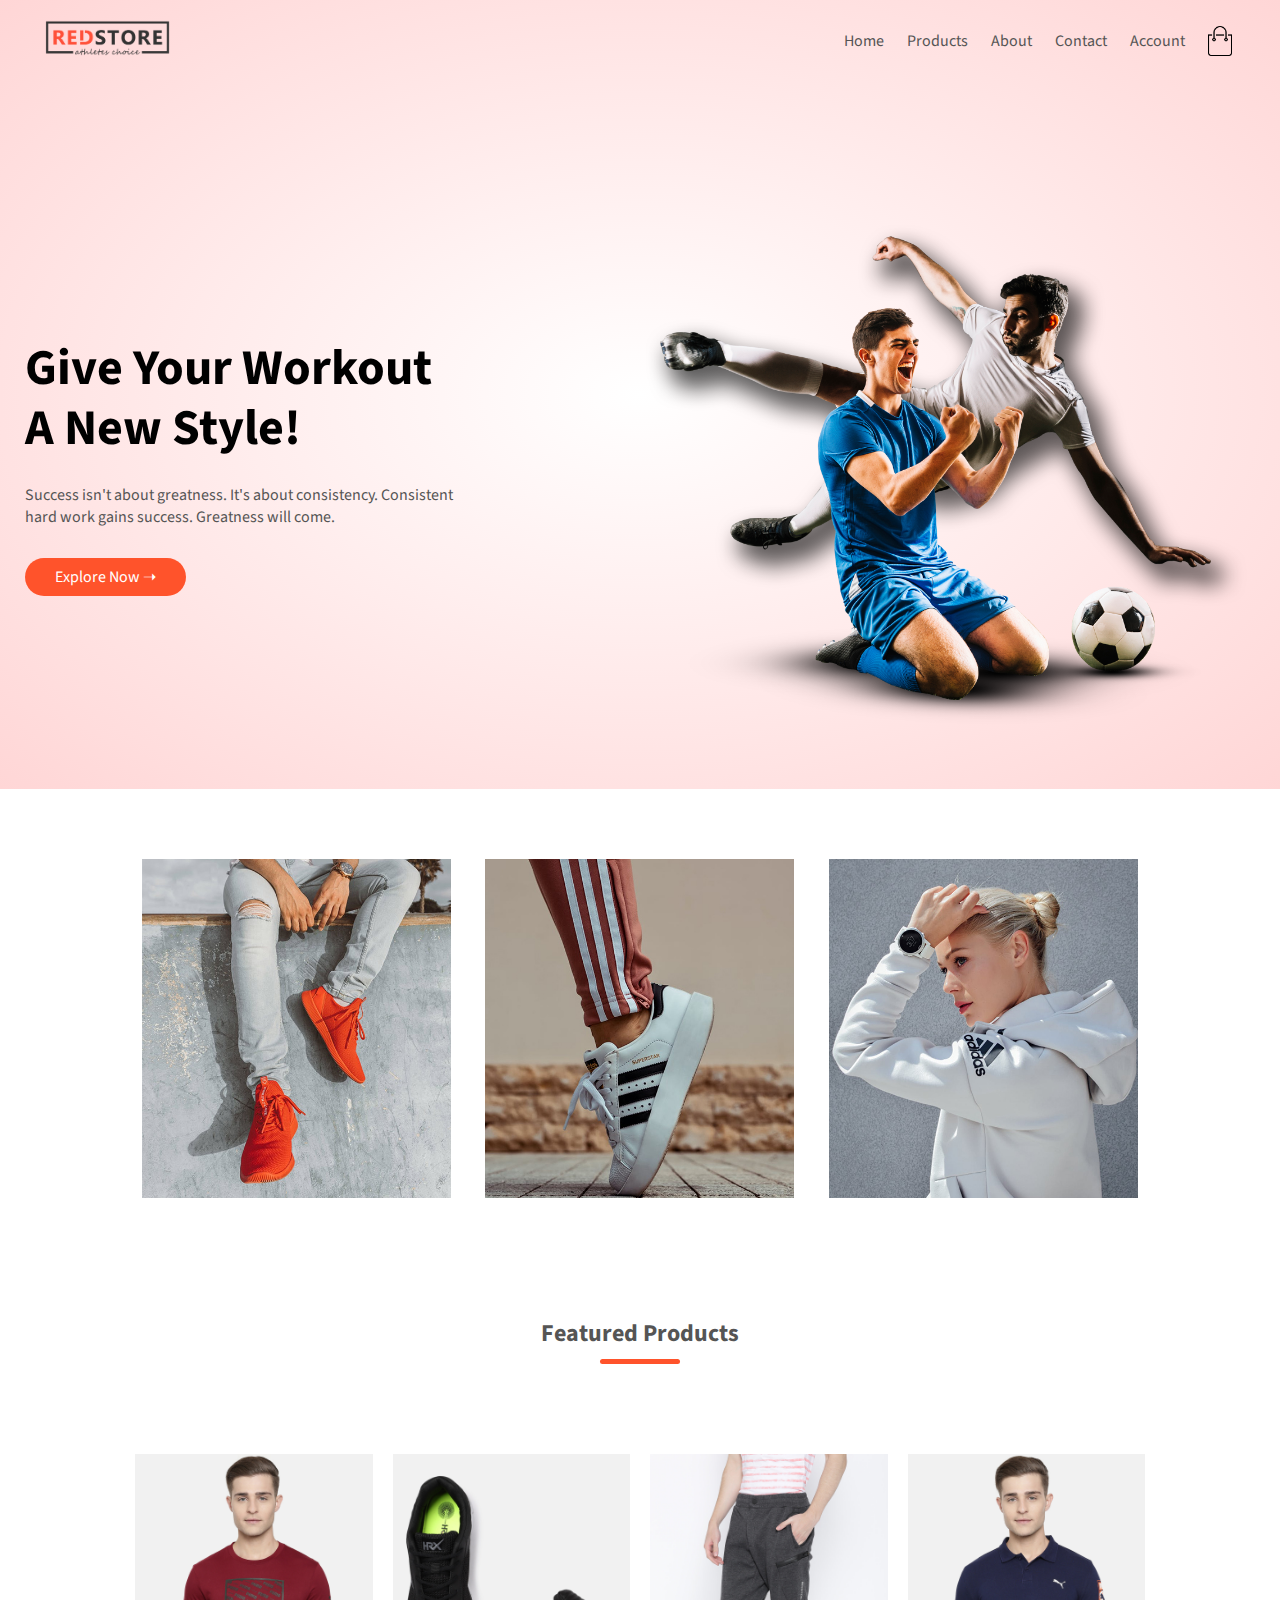
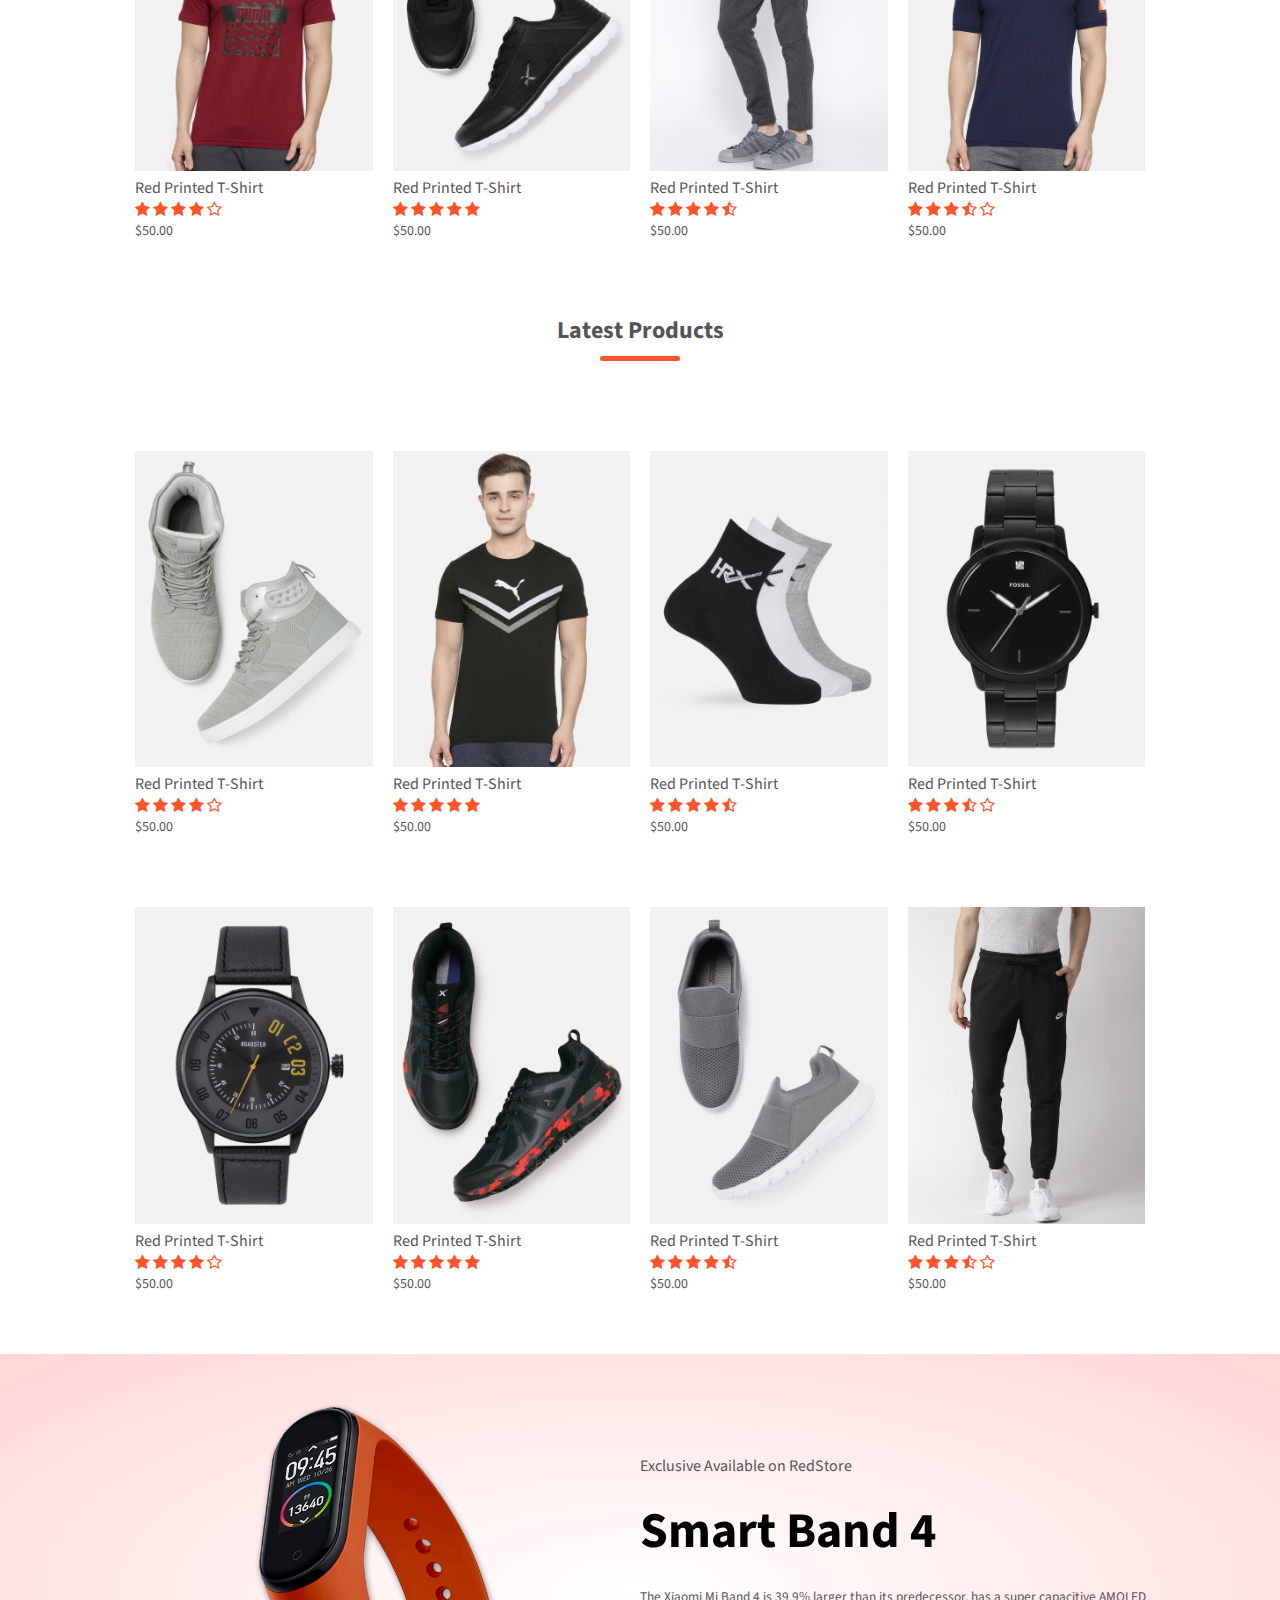
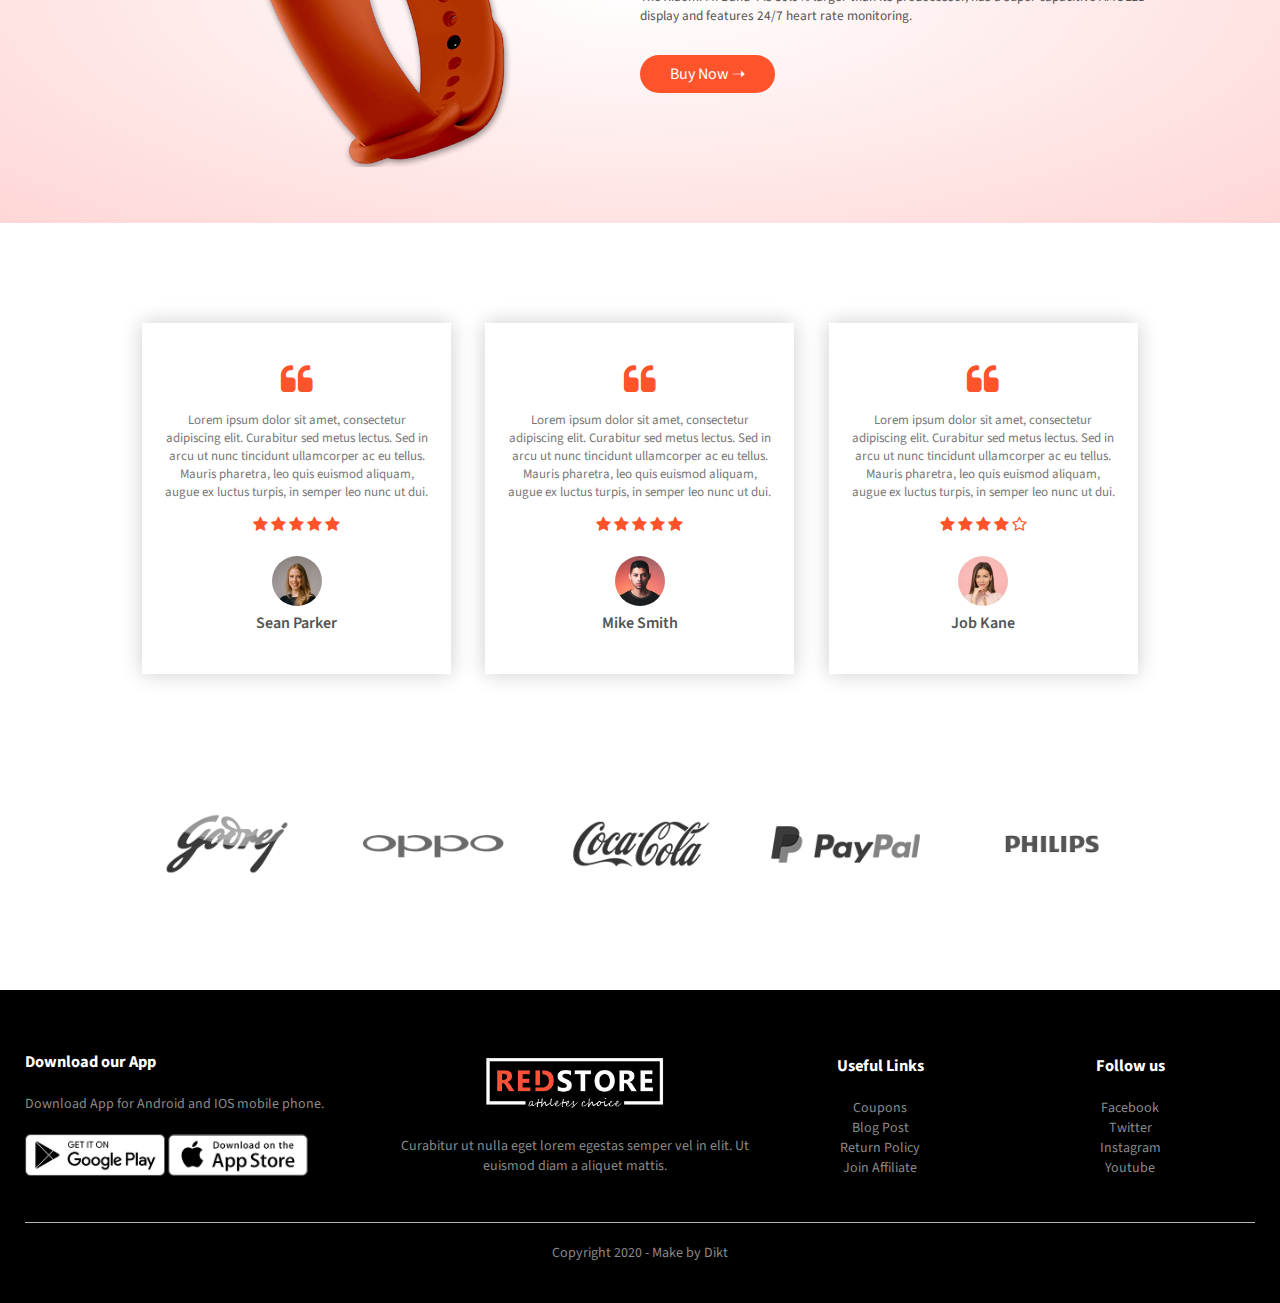
<file: index.html>
<!DOCTYPE html>
<html lang="en">

<head>
    <meta charset="UTF-8">
    <meta name="viewport" content="width=device-width, initial-scale=1.0">
    <title>Anna Store | Ecommerce Website</title>
    <link rel="stylesheet" href="style.css">
    <!-- <link href="https://fonts.googleapis.com/css2?family=Raleway:wght@300;400;500;600;700&display=swap" rel="stylesheet"> -->
    <link href="https://fonts.googleapis.com/css2?family=Source+Sans+Pro:wght@300;400;600;700&display=swap" rel="stylesheet">
    <link rel="stylesheet" href="https://stackpath.bootstrapcdn.com/font-awesome/4.7.0/css/font-awesome.min.css">
</head>

<body>
    <div class="header">
        <div class="container">
            <div class="navbar">
                <div class="logo">
                    <img src="images/logo.png" alt="logo" width="125px">
                </div>
                <nav>
                    <ul>
                        <li><a href="">Home</a></li>
                        <li><a href="">Products</a></li>
                        <li><a href="">About</a></li>
                        <li><a href="">Contact</a></li>
                        <li><a href="">Account</a></li>
                    </ul>
                </nav>
                <img src="images/cart.png" alt="cart" width="30px" height="30px">
            </div>
            <div class="row">
                <div class="col-2">
                    <h1>Give Your Workout <br> A New Style!</h1>
                    <p>Success isn't about greatness. It's about consistency. Consistent <br> hard work gains success. Greatness will come.</p>
                    <a href="" class="btn">Explore Now &#10141;</a>
                </div>
                <div class="col-2">
                    <img src="images/image1.png" alt="image1">
                </div>
            </div>
        </div>
    </div>

    <!----- featured categories ----->
    <div class="categories">
        <div class="small-container">
            <div class="row">
                <div class="col-3">
                    <img src="images/category-1.jpg" alt="">
                </div>
                <div class="col-3">
                    <img src="images/category-2.jpg" alt="">
                </div>
                <div class="col-3">
                    <img src="images/category-3.jpg" alt="">
                </div>
            </div>
        </div>
    </div>

    <!----- featured products ----->
    <div class="small-container">
        <h2 class="title">Featured Products</h2>
        <div class="row">
            <div class="col-4">
                <img src="images/product-1.jpg">
                <h4>Red Printed T-Shirt</h4>
                <div class="rating">
                    <i class="fa fa-star"></i>
                    <i class="fa fa-star"></i>
                    <i class="fa fa-star"></i>
                    <i class="fa fa-star"></i>
                    <i class="fa fa-star-o"></i>
                </div>
                <p>$50.00</p>
            </div>
            <div class="col-4">
                <img src="images/product-2.jpg">
                <h4>Red Printed T-Shirt</h4>
                <div class="rating">
                    <i class="fa fa-star"></i>
                    <i class="fa fa-star"></i>
                    <i class="fa fa-star"></i>
                    <i class="fa fa-star"></i>
                    <i class="fa fa-star"></i>
                </div>
                <p>$50.00</p>
            </div>
            <div class="col-4">
                <img src="images/product-3.jpg">
                <h4>Red Printed T-Shirt</h4>
                <div class="rating">
                    <i class="fa fa-star"></i>
                    <i class="fa fa-star"></i>
                    <i class="fa fa-star"></i>
                    <i class="fa fa-star"></i>
                    <i class="fa fa-star-half-o"></i>
                </div>
                <p>$50.00</p>
            </div>
            <div class="col-4">
                <img src="images/product-4.jpg">
                <h4>Red Printed T-Shirt</h4>
                <div class="rating">
                    <i class="fa fa-star"></i>
                    <i class="fa fa-star"></i>
                    <i class="fa fa-star"></i>
                    <i class="fa fa-star-half-o"></i>
                    <i class="fa fa-star-o"></i>
                </div>
                <p>$50.00</p>
            </div>
        </div>

        <h2 class="title">Latest Products</h2>
        <div class="row">
            <div class="col-4">
                <img src="images/product-5.jpg">
                <h4>Red Printed T-Shirt</h4>
                <div class="rating">
                    <i class="fa fa-star"></i>
                    <i class="fa fa-star"></i>
                    <i class="fa fa-star"></i>
                    <i class="fa fa-star"></i>
                    <i class="fa fa-star-o"></i>
                </div>
                <p>$50.00</p>
            </div>
            <div class="col-4">
                <img src="images/product-6.jpg">
                <h4>Red Printed T-Shirt</h4>
                <div class="rating">
                    <i class="fa fa-star"></i>
                    <i class="fa fa-star"></i>
                    <i class="fa fa-star"></i>
                    <i class="fa fa-star"></i>
                    <i class="fa fa-star"></i>
                </div>
                <p>$50.00</p>
            </div>
            <div class="col-4">
                <img src="images/product-7.jpg">
                <h4>Red Printed T-Shirt</h4>
                <div class="rating">
                    <i class="fa fa-star"></i>
                    <i class="fa fa-star"></i>
                    <i class="fa fa-star"></i>
                    <i class="fa fa-star"></i>
                    <i class="fa fa-star-half-o"></i>
                </div>
                <p>$50.00</p>
            </div>
            <div class="col-4">
                <img src="images/product-8.jpg">
                <h4>Red Printed T-Shirt</h4>
                <div class="rating">
                    <i class="fa fa-star"></i>
                    <i class="fa fa-star"></i>
                    <i class="fa fa-star"></i>
                    <i class="fa fa-star-half-o"></i>
                    <i class="fa fa-star-o"></i>
                </div>
                <p>$50.00</p>
            </div>
        </div>
        <div class="row">
            <div class="col-4">
                <img src="images/product-9.jpg">
                <h4>Red Printed T-Shirt</h4>
                <div class="rating">
                    <i class="fa fa-star"></i>
                    <i class="fa fa-star"></i>
                    <i class="fa fa-star"></i>
                    <i class="fa fa-star"></i>
                    <i class="fa fa-star-o"></i>
                </div>
                <p>$50.00</p>
            </div>
            <div class="col-4">
                <img src="images/product-10.jpg">
                <h4>Red Printed T-Shirt</h4>
                <div class="rating">
                    <i class="fa fa-star"></i>
                    <i class="fa fa-star"></i>
                    <i class="fa fa-star"></i>
                    <i class="fa fa-star"></i>
                    <i class="fa fa-star"></i>
                </div>
                <p>$50.00</p>
            </div>
            <div class="col-4">
                <img src="images/product-11.jpg">
                <h4>Red Printed T-Shirt</h4>
                <div class="rating">
                    <i class="fa fa-star"></i>
                    <i class="fa fa-star"></i>
                    <i class="fa fa-star"></i>
                    <i class="fa fa-star"></i>
                    <i class="fa fa-star-half-o"></i>
                </div>
                <p>$50.00</p>
            </div>
            <div class="col-4">
                <img src="images/product-12.jpg">
                <h4>Red Printed T-Shirt</h4>
                <div class="rating">
                    <i class="fa fa-star"></i>
                    <i class="fa fa-star"></i>
                    <i class="fa fa-star"></i>
                    <i class="fa fa-star-half-o"></i>
                    <i class="fa fa-star-o"></i>
                </div>
                <p>$50.00</p>
            </div>
        </div>
    </div>

    <!----- offer product ----->
    <div class="offer">
        <div class="small-container">
            <div class="row">
                <div class="col-2">
                    <img src="images/exclusive.png" alt="" class="offer-img">
                </div>
                <div class="col-2">
                    <p>Exclusive Available on RedStore</p>
                    <h1>Smart Band 4</h1>
                    <small>The Xiaomi Mi Band 4 is 39.9% larger than its predecessor, 
                        has a super capacitive AMOLED display and features 24/7 heart rate monitoring.</small>
                    <a href="" class="btn">Buy Now &#10141;</a>
                </div>
            </div>
        </div>
    </div>

    <!----- testimonial ----->
    <div class="testimonial">
        <div class="small-container">
            <div class="row">
                <div class="col-3">
                    <i class="fa fa-quote-left"></i>
                    <p>Lorem ipsum dolor sit amet, consectetur adipiscing elit. Curabitur sed metus lectus. Sed in arcu ut nunc tincidunt ullamcorper ac eu tellus. Mauris pharetra, leo quis euismod aliquam, augue ex luctus turpis, in semper leo nunc ut dui.</p>
                    <div class="rating">
                        <i class="fa fa-star"></i>
                        <i class="fa fa-star"></i>
                        <i class="fa fa-star"></i>
                        <i class="fa fa-star"></i>
                        <i class="fa fa-star"></i>
                    </div>
                    <img src="images/user-1.png" alt="">
                    <h3>Sean Parker</h3>
                </div>
                <div class="col-3">
                    <i class="fa fa-quote-left"></i>
                    <p>Lorem ipsum dolor sit amet, consectetur adipiscing elit. Curabitur sed metus lectus. Sed in arcu ut nunc tincidunt ullamcorper ac eu tellus. Mauris pharetra, leo quis euismod aliquam, augue ex luctus turpis, in semper leo nunc ut dui.</p>
                    <div class="rating">
                        <i class="fa fa-star"></i>
                        <i class="fa fa-star"></i>
                        <i class="fa fa-star"></i>
                        <i class="fa fa-star"></i>
                        <i class="fa fa-star"></i>
                    </div>
                    <img src="images/user-2.png" alt="">
                    <h3>Mike Smith</h3>
                </div>
                <div class="col-3">
                    <i class="fa fa-quote-left"></i>
                    <p>Lorem ipsum dolor sit amet, consectetur adipiscing elit. Curabitur sed metus lectus. Sed in arcu ut nunc tincidunt ullamcorper ac eu tellus. Mauris pharetra, leo quis euismod aliquam, augue ex luctus turpis, in semper leo nunc ut dui.</p>
                    <div class="rating">
                        <i class="fa fa-star"></i>
                        <i class="fa fa-star"></i>
                        <i class="fa fa-star"></i>
                        <i class="fa fa-star"></i>
                        <i class="fa fa-star-o"></i>
                    </div>
                    <img src="images/user-3.png" alt="">
                    <h3>Job Kane</h3>
                </div>
            </div>
        </div>
    </div>

    <!----- brands ----->
    <div class="brands">
        <div class="small-container">
            <div class="row">
                <div class="col-5">
                    <img src="images/logo-godrej.png" alt="">
                </div>
                <div class="col-5">
                    <img src="images/logo-oppo.png" alt="">
                </div>
                <div class="col-5">
                    <img src="images/logo-coca-cola.png" alt="">
                </div>
                <div class="col-5">
                    <img src="images/logo-paypal.png" alt="">
                </div>
                <div class="col-5">
                    <img src="images/logo-philips.png" alt="">
                </div>
            </div>
        </div>
    </div>

    <!----- footer ----->
    <div class="footer">
        <div class="container">
            <div class="row">
                <div class="footer-col-1">
                    <h3>Download our App</h3>
                    <p>Download App for Android and IOS mobile phone.</p>
                    <div class="app-logo">
                        <img src="images/play-store.png" alt="">
                        <img src="images/app-store.png" alt="">
                    </div>
                </div>
                <div class="footer-col-2">
                    <img src="images/logo-white.png" alt="">
                    <p>Curabitur ut nulla eget lorem egestas semper vel in elit. Ut euismod diam a aliquet mattis.</p>
                </div>
                <div class="footer-col-3">
                    <h3>Useful Links</h3>
                    <ul>
                        <li>Coupons</li>
                        <li>Blog Post</li>
                        <li>Return Policy</li>
                        <li>Join Affiliate</li>
                    </ul>
                </div>
                <div class="footer-col-4">
                    <h3>Follow us</h3>
                    <ul>
                        <li>Facebook</li>
                        <li>Twitter</li>
                        <li>Instagram</li>
                        <li>Youtube</li>
                    </ul>
                </div>
            </div>
            <hr>
            <p class="copyright">Copyright 2020 - Make by Dikt</p>
        </div>
    </div>
</body>

</html>
</file>
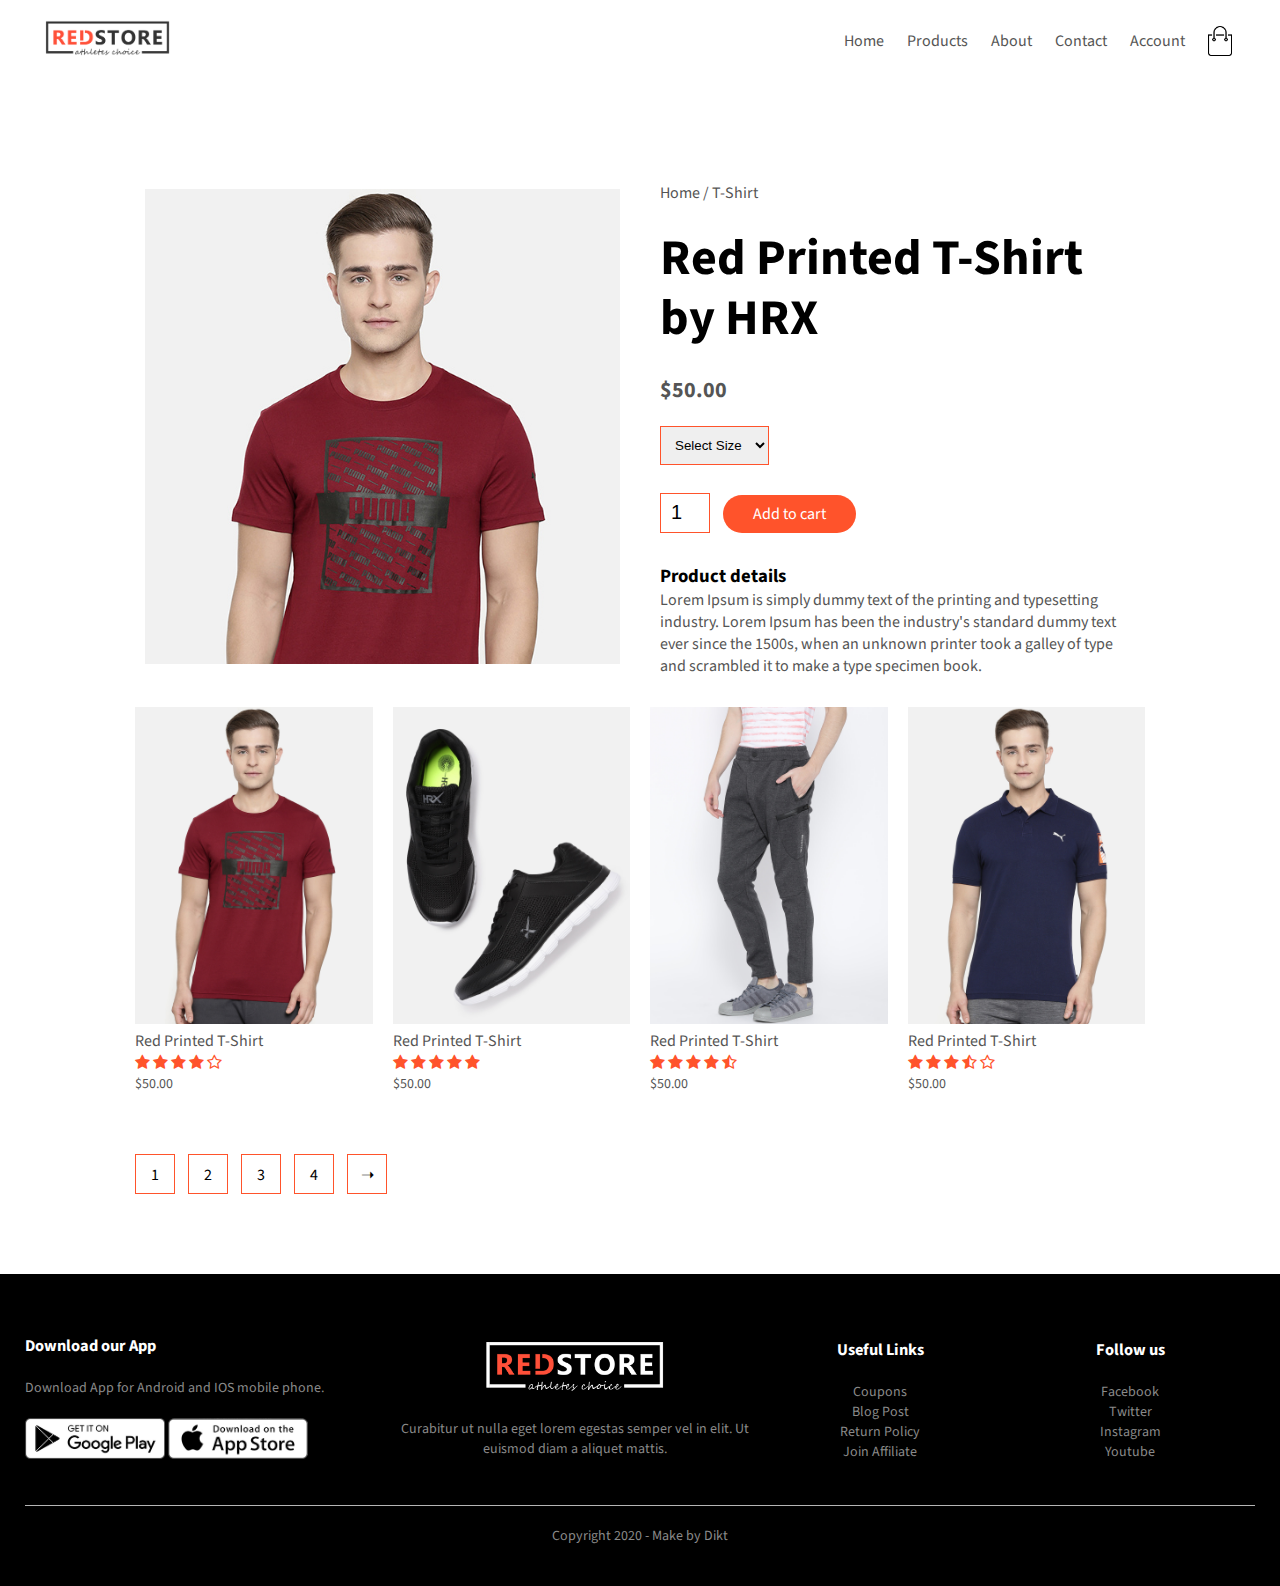
<file: product-detail.html>
<!DOCTYPE html>
<html lang="en">

<head>
    <meta charset="UTF-8">
    <meta name="viewport" content="width=device-width, initial-scale=1.0">
    <title>Product detail - Anna Store</title>
    <link rel="stylesheet" href="style.css">
    <link href="https://fonts.googleapis.com/css2?family=Source+Sans+Pro:wght@300;400;600;700&display=swap" rel="stylesheet">
    <link rel="stylesheet" href="https://stackpath.bootstrapcdn.com/font-awesome/4.7.0/css/font-awesome.min.css">
</head>

<body>
    <div class="container">
        <div class="navbar">
            <div class="logo">
                <img src="images/logo.png" alt="logo" width="125px">
            </div>
            <nav>
                <ul id="menuItems">
                    <li><a href="">Home</a></li>
                    <li><a href="">Products</a></li>
                    <li><a href="">About</a></li>
                    <li><a href="">Contact</a></li>
                    <li><a href="">Account</a></li>
                </ul>
            </nav>
            <img src="images/cart.png" alt="cart" width="30px" height="30px">
            <img src="images/menu.png" alt="menu" class="menu-icon" onclick="menuToggle()">
        </div>
    </div>

    <!----- single product details ----->
    <div class="small-container single-product">
        <div class="row">
            <div class="col-2">
                <img src="images/gallery-1.jpg" alt="" width="100%">
            </div>
            <div class="col-2">
                <p>Home / T-Shirt</p>
                <h1>Red Printed T-Shirt by HRX</h1>
                <h4>$50.00</h4>
                <select>
                    <option>Select Size</option>
                    <option>XXL</option>
                    <option>XL</option>
                    <option>L</option>
                    <option>M</option>
                    <option>S</option>
                </select>
                <input type="number" value="1">
                <a href="" class="btn">Add to cart</a>
                <h3>Product details</h3>
                <p>Lorem Ipsum is simply dummy text of the printing and typesetting industry. Lorem Ipsum has been the industry's standard dummy text ever since the 1500s, when an unknown printer took a galley of type and scrambled it to make a type specimen
                    book.
                </p>
            </div>
        </div>
    </div>

    <!----- all products ----->
    <div class="small-container">
        <div class="row">
            <div class="col-4">
                <img src="images/product-1.jpg">
                <h4>Red Printed T-Shirt</h4>
                <div class="rating">
                    <i class="fa fa-star"></i>
                    <i class="fa fa-star"></i>
                    <i class="fa fa-star"></i>
                    <i class="fa fa-star"></i>
                    <i class="fa fa-star-o"></i>
                </div>
                <p>$50.00</p>
            </div>
            <div class="col-4">
                <img src="images/product-2.jpg">
                <h4>Red Printed T-Shirt</h4>
                <div class="rating">
                    <i class="fa fa-star"></i>
                    <i class="fa fa-star"></i>
                    <i class="fa fa-star"></i>
                    <i class="fa fa-star"></i>
                    <i class="fa fa-star"></i>
                </div>
                <p>$50.00</p>
            </div>
            <div class="col-4">
                <img src="images/product-3.jpg">
                <h4>Red Printed T-Shirt</h4>
                <div class="rating">
                    <i class="fa fa-star"></i>
                    <i class="fa fa-star"></i>
                    <i class="fa fa-star"></i>
                    <i class="fa fa-star"></i>
                    <i class="fa fa-star-half-o"></i>
                </div>
                <p>$50.00</p>
            </div>
            <div class="col-4">
                <img src="images/product-4.jpg">
                <h4>Red Printed T-Shirt</h4>
                <div class="rating">
                    <i class="fa fa-star"></i>
                    <i class="fa fa-star"></i>
                    <i class="fa fa-star"></i>
                    <i class="fa fa-star-half-o"></i>
                    <i class="fa fa-star-o"></i>
                </div>
                <p>$50.00</p>
            </div>
        </div>
        <div class="page-btn">
            <span>1</span>
            <span>2</span>
            <span>3</span>
            <span>4</span>
            <span>&#10141;</span>
        </div>
    </div>

    <!----- footer ----->
    <div class="footer">
        <div class="container">
            <div class="row">
                <div class="footer-col-1">
                    <h3>Download our App</h3>
                    <p>Download App for Android and IOS mobile phone.</p>
                    <div class="app-logo">
                        <img src="images/play-store.png" alt="">
                        <img src="images/app-store.png" alt="">
                    </div>
                </div>
                <div class="footer-col-2">
                    <img src="images/logo-white.png" alt="">
                    <p>Curabitur ut nulla eget lorem egestas semper vel in elit. Ut euismod diam a aliquet mattis.</p>
                </div>
                <div class="footer-col-3">
                    <h3>Useful Links</h3>
                    <ul>
                        <li>Coupons</li>
                        <li>Blog Post</li>
                        <li>Return Policy</li>
                        <li>Join Affiliate</li>
                    </ul>
                </div>
                <div class="footer-col-4">
                    <h3>Follow us</h3>
                    <ul>
                        <li>Facebook</li>
                        <li>Twitter</li>
                        <li>Instagram</li>
                        <li>Youtube</li>
                    </ul>
                </div>
            </div>
            <hr>
            <p class="copyright">Copyright 2020 - Make by Dikt</p>
        </div>
    </div>

    <script>
        var menuItems = document.getElementById("menuItems");
        menuItems.style.maxHeight = "0px";

        function menuToggle() {
            if (menuItems.style.maxHeight == "0px") {
                menuItems.style.maxHeight = "200px"
            } else {
                menuItems.style.maxHeight = "0px"
            }
        }
    </script>
</body>

</html>
</file>
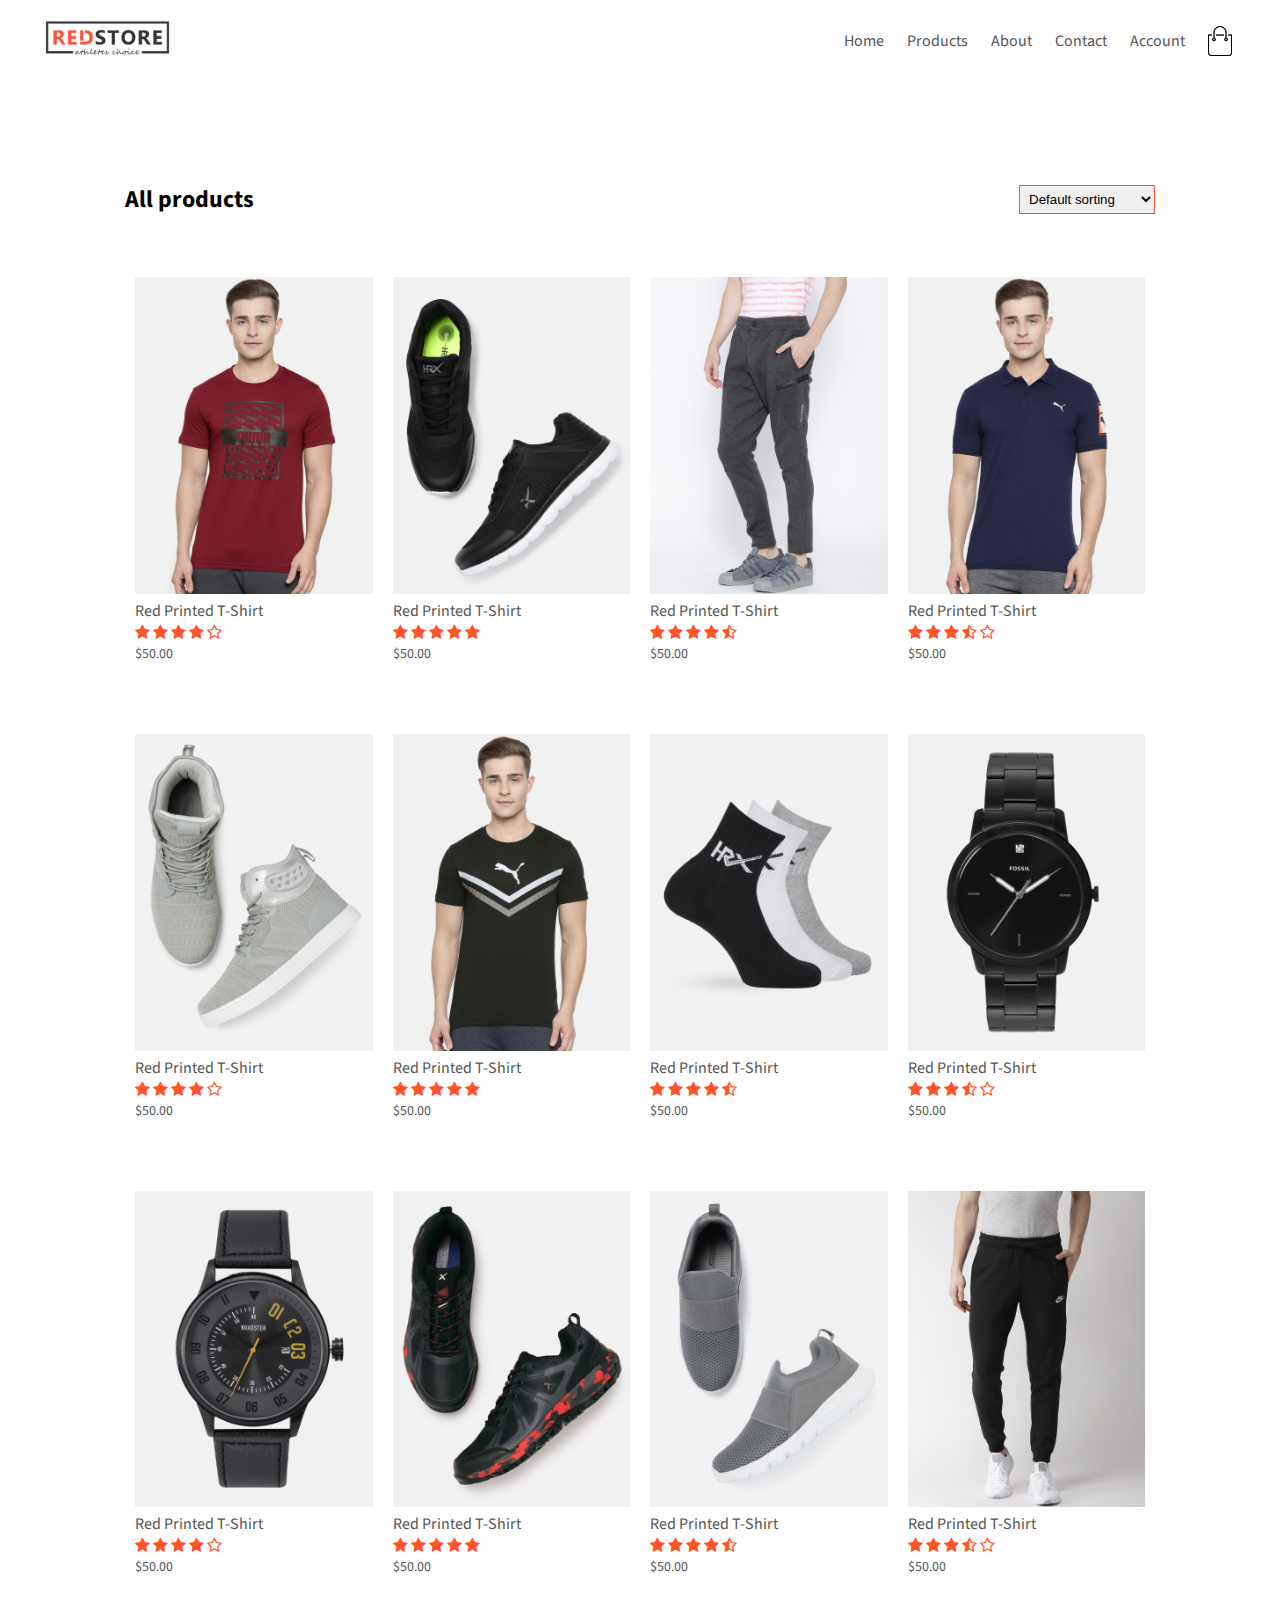
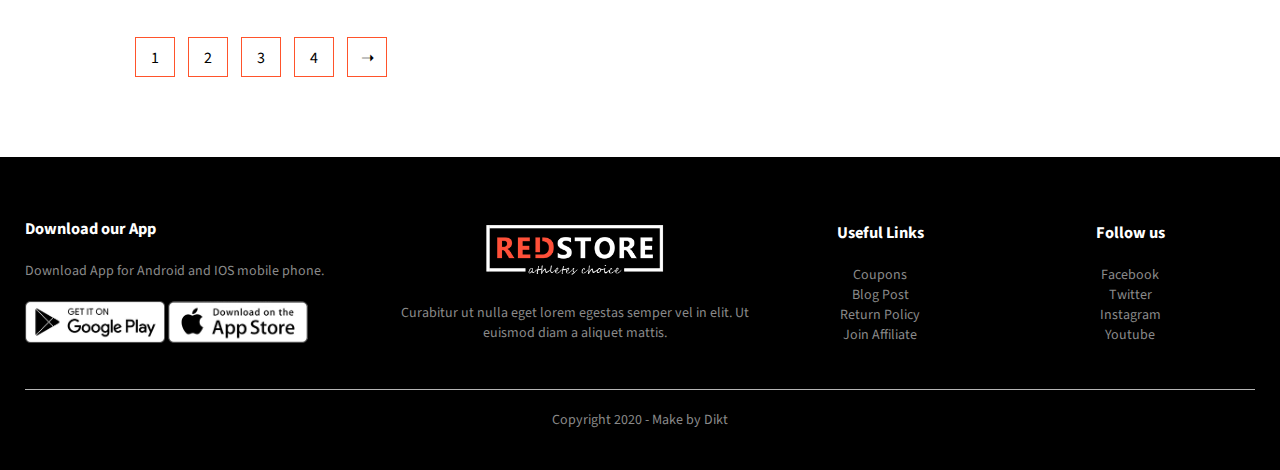
<file: products.html>
<!DOCTYPE html>
<html lang="en">

<head>
    <meta charset="UTF-8">
    <meta name="viewport" content="width=device-width, initial-scale=1.0">
    <title>All products - Anna Store</title>
    <link rel="stylesheet" href="style.css">
    <link href="https://fonts.googleapis.com/css2?family=Source+Sans+Pro:wght@300;400;600;700&display=swap" rel="stylesheet">
    <link rel="stylesheet" href="https://stackpath.bootstrapcdn.com/font-awesome/4.7.0/css/font-awesome.min.css">
</head>

<body>
    <div class="container">
        <div class="navbar">
            <div class="logo">
                <img src="images/logo.png" alt="logo" width="125px">
            </div>
            <nav>
                <ul id="menuItems">
                    <li><a href="">Home</a></li>
                    <li><a href="">Products</a></li>
                    <li><a href="">About</a></li>
                    <li><a href="">Contact</a></li>
                    <li><a href="">Account</a></li>
                </ul>
            </nav>
            <img src="images/cart.png" alt="cart" width="30px" height="30px">
            <img src="images/menu.png" alt="menu" class="menu-icon" onclick="menuToggle()">
        </div>
    </div>

    <!----- all products ----->
    <div class="small-container">
        <div class="row row-title">
            <h2>All products</h2>
            <select name="" id="">
                <option>Default sorting</option>
                <option>Sort by price</option>
                <option>Sort by popularity</option>
                <option>Sort by rating</option>
                <option>Sort by sale</option>
            </select>
        </div>
        <div class="row">
            <div class="col-4">
                <img src="images/product-1.jpg">
                <h4>Red Printed T-Shirt</h4>
                <div class="rating">
                    <i class="fa fa-star"></i>
                    <i class="fa fa-star"></i>
                    <i class="fa fa-star"></i>
                    <i class="fa fa-star"></i>
                    <i class="fa fa-star-o"></i>
                </div>
                <p>$50.00</p>
            </div>
            <div class="col-4">
                <img src="images/product-2.jpg">
                <h4>Red Printed T-Shirt</h4>
                <div class="rating">
                    <i class="fa fa-star"></i>
                    <i class="fa fa-star"></i>
                    <i class="fa fa-star"></i>
                    <i class="fa fa-star"></i>
                    <i class="fa fa-star"></i>
                </div>
                <p>$50.00</p>
            </div>
            <div class="col-4">
                <img src="images/product-3.jpg">
                <h4>Red Printed T-Shirt</h4>
                <div class="rating">
                    <i class="fa fa-star"></i>
                    <i class="fa fa-star"></i>
                    <i class="fa fa-star"></i>
                    <i class="fa fa-star"></i>
                    <i class="fa fa-star-half-o"></i>
                </div>
                <p>$50.00</p>
            </div>
            <div class="col-4">
                <img src="images/product-4.jpg">
                <h4>Red Printed T-Shirt</h4>
                <div class="rating">
                    <i class="fa fa-star"></i>
                    <i class="fa fa-star"></i>
                    <i class="fa fa-star"></i>
                    <i class="fa fa-star-half-o"></i>
                    <i class="fa fa-star-o"></i>
                </div>
                <p>$50.00</p>
            </div>
            <div class="col-4">
                <img src="images/product-5.jpg">
                <h4>Red Printed T-Shirt</h4>
                <div class="rating">
                    <i class="fa fa-star"></i>
                    <i class="fa fa-star"></i>
                    <i class="fa fa-star"></i>
                    <i class="fa fa-star"></i>
                    <i class="fa fa-star-o"></i>
                </div>
                <p>$50.00</p>
            </div>
            <div class="col-4">
                <img src="images/product-6.jpg">
                <h4>Red Printed T-Shirt</h4>
                <div class="rating">
                    <i class="fa fa-star"></i>
                    <i class="fa fa-star"></i>
                    <i class="fa fa-star"></i>
                    <i class="fa fa-star"></i>
                    <i class="fa fa-star"></i>
                </div>
                <p>$50.00</p>
            </div>
            <div class="col-4">
                <img src="images/product-7.jpg">
                <h4>Red Printed T-Shirt</h4>
                <div class="rating">
                    <i class="fa fa-star"></i>
                    <i class="fa fa-star"></i>
                    <i class="fa fa-star"></i>
                    <i class="fa fa-star"></i>
                    <i class="fa fa-star-half-o"></i>
                </div>
                <p>$50.00</p>
            </div>
            <div class="col-4">
                <img src="images/product-8.jpg">
                <h4>Red Printed T-Shirt</h4>
                <div class="rating">
                    <i class="fa fa-star"></i>
                    <i class="fa fa-star"></i>
                    <i class="fa fa-star"></i>
                    <i class="fa fa-star-half-o"></i>
                    <i class="fa fa-star-o"></i>
                </div>
                <p>$50.00</p>
            </div>
            <div class="col-4">
                <img src="images/product-9.jpg">
                <h4>Red Printed T-Shirt</h4>
                <div class="rating">
                    <i class="fa fa-star"></i>
                    <i class="fa fa-star"></i>
                    <i class="fa fa-star"></i>
                    <i class="fa fa-star"></i>
                    <i class="fa fa-star-o"></i>
                </div>
                <p>$50.00</p>
            </div>
            <div class="col-4">
                <img src="images/product-10.jpg">
                <h4>Red Printed T-Shirt</h4>
                <div class="rating">
                    <i class="fa fa-star"></i>
                    <i class="fa fa-star"></i>
                    <i class="fa fa-star"></i>
                    <i class="fa fa-star"></i>
                    <i class="fa fa-star"></i>
                </div>
                <p>$50.00</p>
            </div>
            <div class="col-4">
                <img src="images/product-11.jpg">
                <h4>Red Printed T-Shirt</h4>
                <div class="rating">
                    <i class="fa fa-star"></i>
                    <i class="fa fa-star"></i>
                    <i class="fa fa-star"></i>
                    <i class="fa fa-star"></i>
                    <i class="fa fa-star-half-o"></i>
                </div>
                <p>$50.00</p>
            </div>
            <div class="col-4">
                <img src="images/product-12.jpg">
                <h4>Red Printed T-Shirt</h4>
                <div class="rating">
                    <i class="fa fa-star"></i>
                    <i class="fa fa-star"></i>
                    <i class="fa fa-star"></i>
                    <i class="fa fa-star-half-o"></i>
                    <i class="fa fa-star-o"></i>
                </div>
                <p>$50.00</p>
            </div>
        </div>
        <div class="page-btn">
            <span>1</span>
            <span>2</span>
            <span>3</span>
            <span>4</span>
            <span>&#10141;</span>
        </div>
    </div>

    <!----- footer ----->
    <div class="footer">
        <div class="container">
            <div class="row">
                <div class="footer-col-1">
                    <h3>Download our App</h3>
                    <p>Download App for Android and IOS mobile phone.</p>
                    <div class="app-logo">
                        <img src="images/play-store.png" alt="">
                        <img src="images/app-store.png" alt="">
                    </div>
                </div>
                <div class="footer-col-2">
                    <img src="images/logo-white.png" alt="">
                    <p>Curabitur ut nulla eget lorem egestas semper vel in elit. Ut euismod diam a aliquet mattis.</p>
                </div>
                <div class="footer-col-3">
                    <h3>Useful Links</h3>
                    <ul>
                        <li>Coupons</li>
                        <li>Blog Post</li>
                        <li>Return Policy</li>
                        <li>Join Affiliate</li>
                    </ul>
                </div>
                <div class="footer-col-4">
                    <h3>Follow us</h3>
                    <ul>
                        <li>Facebook</li>
                        <li>Twitter</li>
                        <li>Instagram</li>
                        <li>Youtube</li>
                    </ul>
                </div>
            </div>
            <hr>
            <p class="copyright">Copyright 2020 - Make by Dikt</p>
        </div>
    </div>

    <script>
        var menuItems = document.getElementById("menuItems");
        menuItems.style.maxHeight = "0px";

        function menuToggle() {
            if (menuItems.style.maxHeight == "0px") {
                menuItems.style.maxHeight = "200px"
            } else {
                menuItems.style.maxHeight = "0px"
            }
        }
    </script>
</body>

</html>
</file>
<file: style.css>
* {
    margin: 0;
    padding: 0;
    box-sizing: border-box;
}

body {
    font-family: 'Source Sans Pro', sans-serif;
}

.navbar {
    display: flex;
    align-items: center;
    padding: 20px;
    /* position: fixed;
    left: 50%;
    top: 0;
    width: 100%;
    max-width: 1300px;
    transform: translateX(-50%);
    background: #fff;
    box-shadow: 0 8px 8px -8px rgba(0, 0, 0, 0.5);
    z-index: 999; */
}

nav {
    flex: 1;
    text-align: right;
}

nav ul {
    display: inline-block;
    list-style: none;
}

nav ul li {
    display: inline-block;
    margin-right: 20px;
}

a {
    text-decoration: none;
    color: #555;
}

p {
    color: #555;
}

.header {
    background: radial-gradient(#fff, #ffd6d6);
}

.header .row {
    margin-top: 70px;
}

.container {
    max-width: 1300px;
    margin: auto;
    padding-left: 25px;
    padding-right: 25px;
}

.row {
    display: flex;
    align-items: center;
    flex-wrap: wrap;
    justify-content: space-around;
}

.col-2 {
    flex-basis: 50%;
    min-width: 300px;
}

.col-2 img {
    max-width: 100%;
    padding: 50px 0;
}

.col-2 h1 {
    font-size: 50px;
    line-height: 60px;
    margin: 25px 0;
}

.btn {
    display: inline-block;
    background: #ff532b;
    color: #fff;
    padding: 8px 30px;
    margin: 30px 0;
    border-radius: 30px;
    transition: background 0.5s;
}

.btn:hover {
    background: #563434;
}

.categories {
    margin: 70px 0;
}

.col-3 {
    flex-basis: 30%;
    min-width: 250px;
    margin-bottom: 30px;
}

.col-3 img {
    width: 100%;
}

.small-container {
    max-width: 1080px;
    margin: auto;
    padding-left: 25px;
    padding-right: 25px;
}

.col-4 {
    flex-basis: 25%;
    padding: 10px;
    min-width: 200px;
    margin-bottom: 50px;
    transition: transform 0.5s;
}

.col-4 img {
    width: 100%;
}

.title {
    text-align: center;
    margin: 0 auto 80px;
    position: relative;
    line-height: 60px;
    color: #555;
}

.title::after {
    content: '';
    background: #ff532b;
    width: 80px;
    height: 5px;
    border-radius: 5px;
    position: absolute;
    bottom: 0;
    left: 50%;
    transform: translateX(-50%);
}

h4 {
    color: #555;
    font-weight: normal;
}

.col-4 p {
    font-size: 14px;
}

.rating .fa {
    color: #ff532b;
}

.col-4:hover {
    transform: translateY(-5px);
}


/********* offer *********/

.offer {
    background: radial-gradient(#fff, #ffd6d6);
}

.offer .offer-img {
    padding: 50px;
}

small {
    color: #555;
    display: block;
}


/********* testimonial *********/

.testimonial {
    margin-top: 100px;
}

.testimonial .col-3 {
    text-align: center;
    padding: 40px 20px;
    box-shadow: 0 0 20px 0 rgba(0, 0, 0, 0.2);
    cursor: pointer;
    transition: transform 0.5s;
}

.testimonial .col-3 img {
    width: 50px;
    margin-top: 20px;
    border-radius: 50%;
}

.testimonial .col-3:hover {
    transform: translateY(-10px);
}

.fa.fa-quote-left {
    font-size: 34px;
    color: #ff532b;
}

.testimonial .col-3 p {
    font-size: 13px;
    margin: 13px 0;
    color: #777;
}

.testimonial .col-3 h3 {
    font-weight: 600;
    color: #555;
    font-size: 16px;
}


/********* brands *********/

.brands {
    margin: 100px auto;
}

.col-5 {
    width: 160px;
}

.col-5 img {
    width: 100%;
    cursor: pointer;
    filter: grayscale(100%);
}

.col-5 img:hover {
    filter: grayscale(0);
}


/********* footer *********/

.footer {
    background: #000;
    color: #8a8a8a;
    font-size: 14px;
    padding: 60px 0 40px;
}

.footer p {
    color: #8a8a8a;
}

.footer h3 {
    color: #fff;
    margin-bottom: 20px;
}

.footer-col-1,
.footer-col-2,
.footer-col-3,
.footer-col-4 {
    min-width: 250px;
    margin-bottom: 20px;
}

.footer-col-1 {
    flex-basis: 30%;
}

.footer-col-2 {
    flex: 1;
    text-align: center;
}

.footer-col-2 img {
    width: 180px;
    margin-bottom: 20px;
}

.footer-col-3,
.footer-col-4 {
    flex-basis: 12%;
    text-align: center;
}

ul {
    list-style: none;
}

.app-logo {
    margin-top: 20px;
}

.app-logo img {
    width: 140px;
}

.footer hr {
    border: none;
    background: #b5b5b5;
    height: 1px;
    margin: 20px 0;
}

.copyright {
    text-align: center;
}


/********* menu *********/

.menu-icon {
    width: 28px;
    margin-left: 20px;
    display: none;
}


/********* media query for menu *********/

@media only screen and (max-width: 800px) {
    nav ul {
        position: absolute;
        top: 70px;
        left: 0;
        background: #333;
        width: 100%;
        overflow: hidden;
        transition: max-height 0.5s;
    }
    nav ul li {
        display: block;
        margin-right: 50px;
        margin-top: 10px;
        margin-bottom: 10px;
    }
    nav ul li a {
        color: #fff;
    }
    .menu-icon {
        display: block;
    }
}


/********* all products page *********/

.row-title {
    justify-content: space-between;
    margin: 100px auto 50px;
}

select {
    border: 1px solid #ff532b;
    padding: 5px;
}

select:focus {
    outline: none;
}

.page-btn {
    margin: 0 auto 80px;
}

.page-btn span {
    display: inline-block;
    border: 1px solid #ff532b;
    margin-left: 10px;
    width: 40px;
    height: 40px;
    text-align: center;
    line-height: 40px;
    cursor: pointer;
}

.page-btn span:hover {
    background: #ff532b;
}


/********* single product details *********/

.single-product {
    margin-top: 80px;
}

.single-product .col-2 {
    padding: 20px;
}

.single-product .col-2 img {
    padding: 0;
}

.single-product .col-2 h4 {
    margin: 20px 0;
    font-size: 22px;
    font-weight: bold;
}

.single-product select {
    display: block;
    padding: 10px;
    /* margin-top: 20px; */
}

.single-product input {
    width: 50px;
    height: 40px;
    padding-left: 10px;
    font-size: 20px;
    margin-right: 10px;
    border: 1px solid #ff532b;
}

.single-product input:focus {
    outline: #ff532b;
}


/********* media query for less than 600px screen size *********/

@media only screen and (max-width: 600px) {
    .row {
        text-align: center;
    }
    .col-2,
    .col-3,
    .col-4 {
        flex-basis: 100%;
    }
}
</file>
